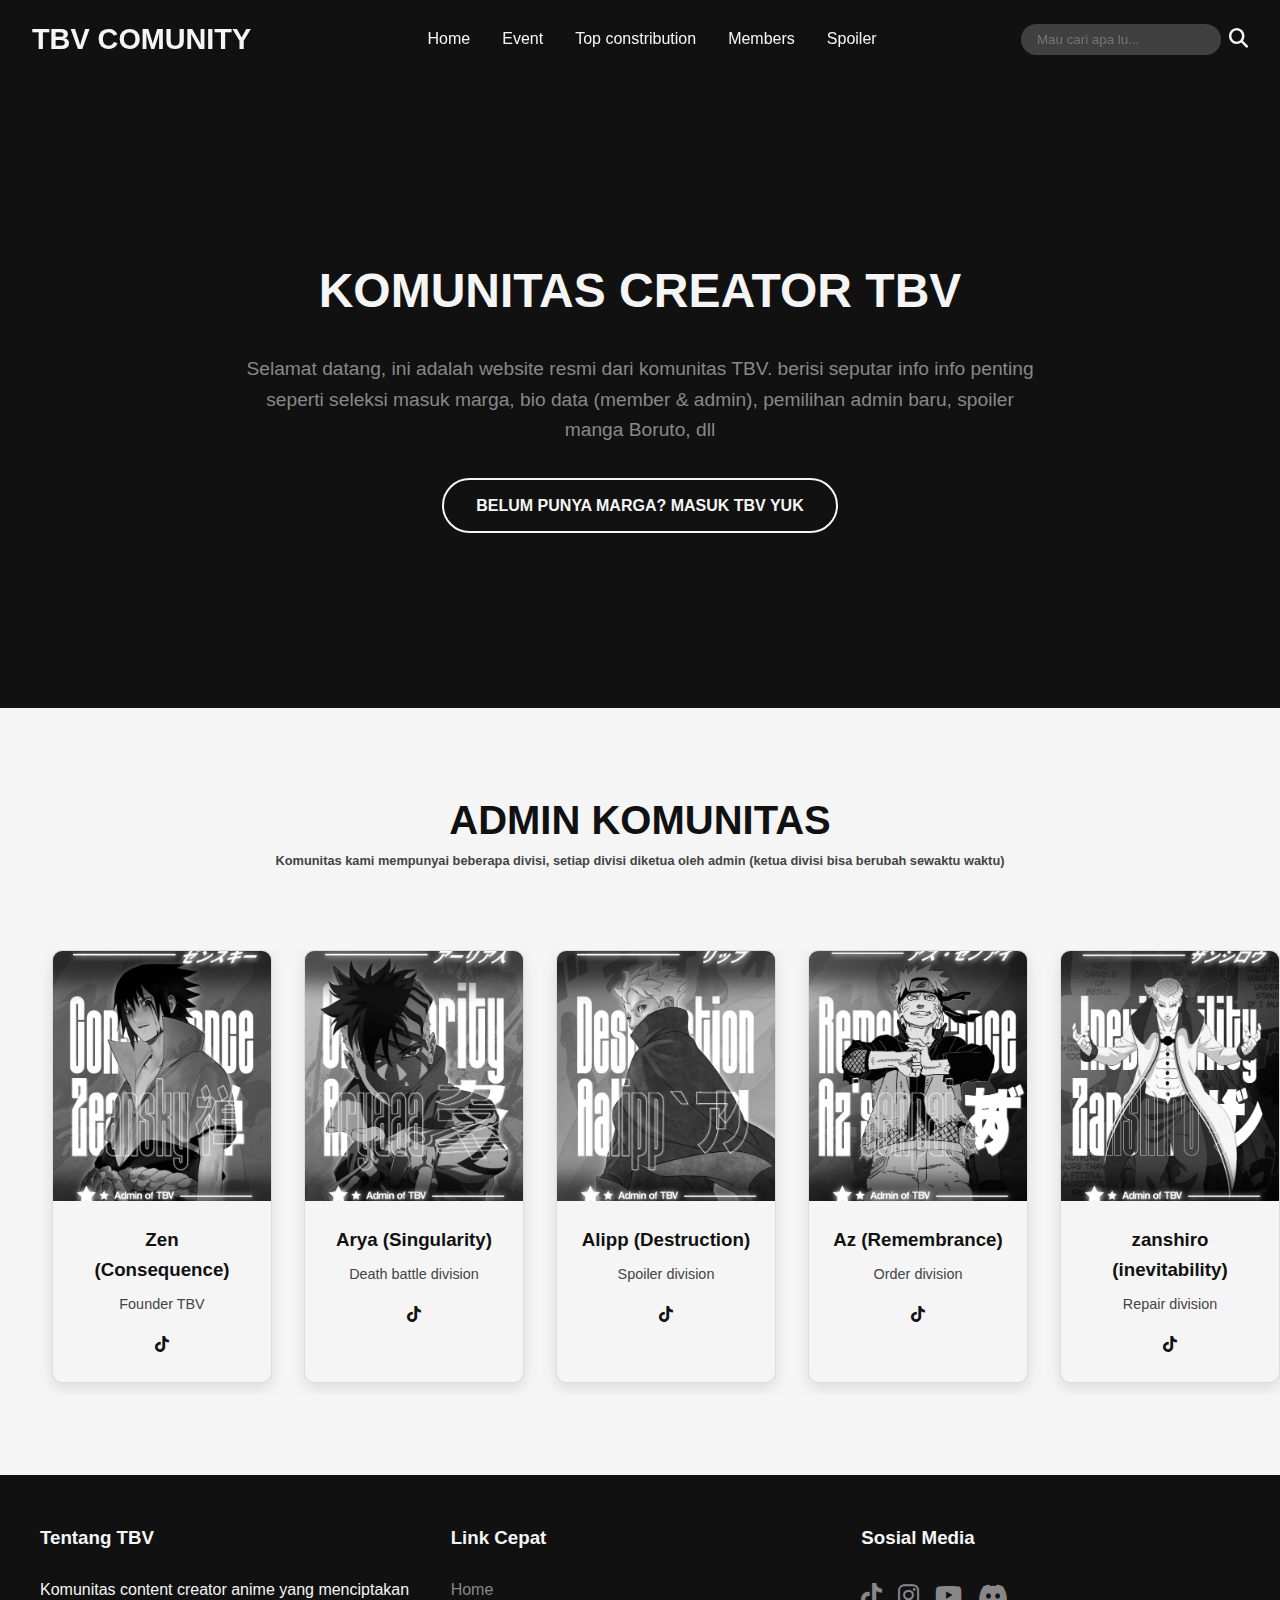
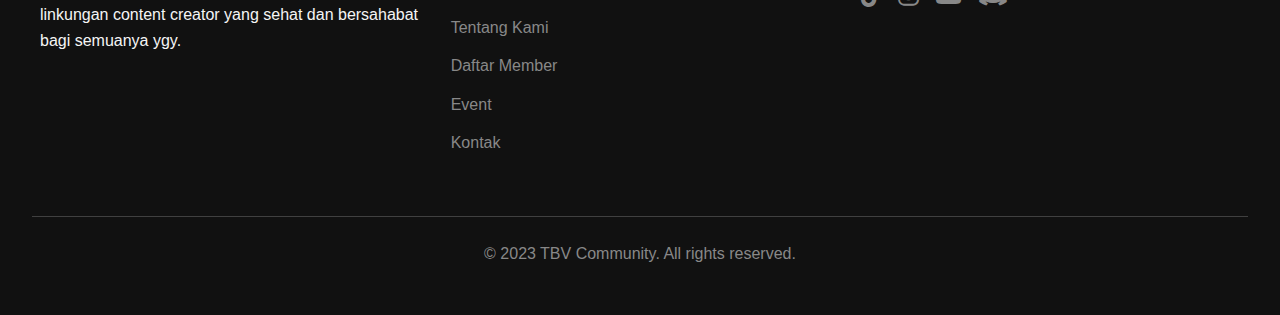
<file: index.html>
<!DOCTYPE html>
<html lang="id">
<head>
    <meta charset="UTF-8">
    <meta name="viewport" content="width=device-width, initial-scale=1.0">
    <title>TBV - Komunitas Anime Creator</title>
    <link rel="stylesheet" href="https://cdnjs.cloudflare.com/ajax/libs/font-awesome/6.4.0/css/all.min.css">
    <link rel="stylesheet" href="index.css">
    <style>
    /* Scroll team mulus dan responsif */
    .team-container {
        overflow-x: auto;
        -webkit-overflow-scrolling: touch;
    }
    
    .team-scroll {
                display: flex;
                gap: 32px;
                scroll-behavior: smooth;
                overflow-x: auto;
                padding-bottom: 12px;
                padding-right: 24px;
                scroll-snap-type: x mandatory;
    }
    
    @media (min-width: 900px) {
            .team-scroll {
                padding-right: 80px;
    }
    
    .team-member {
        flex: 0 0 auto;
        scroll-snap-align: center;
        width: 220px;
        /* Atur lebar sesuai kebutuhan */
    }
    </style>
</head>
<body>
    <header>
        <nav>
            <a href="index.html" class="logo">TBV COMUNITY</a>
            <ul class="nav-links">
                <li><a href="index.html">Home</a></li>
                <li><a href="event.html">Event</a></li>
                <li><a href="topmember.html">Top constribution</a></li>
                <li><a href="member.html">Members</a></li>
                <li><a href="spoiler.html">Spoiler</a></li>
            </ul>
            <div class="search-box">
                <input type="text" class="search-input" placeholder="Mau cari apa lu...">
                <button class="search-btn"><i class="fas fa-search"></i></button>
            </div>
        </nav>
    </header>

    <section class="hero">
        <h1>KOMUNITAS CREATOR TBV</h1>
        <p>Selamat datang, ini adalah website resmi dari komunitas TBV. berisi seputar info info penting seperti seleksi masuk marga, bio data (member & admin), pemilihan admin baru, spoiler manga Boruto, dll</p>
        <a href="joinseleksi.html" class="cta-btn">BELUM PUNYA MARGA? MASUK TBV YUK</a>
    </section>

    <section class="team-section">
        <h2 class="section-title">ADMIN KOMUNITAS</h2>
        <h3 class="section-title-2">Komunitas kami mempunyai beberapa divisi, setiap divisi diketua oleh admin (ketua divisi bisa berubah sewaktu waktu)</h3>

        <div class="team-container">
            <div class="team-scroll" id="teamScroll">
                <div class="team-member">
                    <a href="https://tiktok.com/@ze4nxy" target="_blank">
                        <img src="zen.jpeg" alt="Profil Admin 1: Pria berambut hitam dan ganteng (masih gantengan arya)" class="member-image">
                    </a>
                    <div class="member-info">
                        <h3>Zen (Consequence)</h3>
                        <p>Founder TBV</p>
                        <div class="member-social">
                            <i class="fab fa-tiktok"></i>
                        </div>
                    </div>
                </div>

                <div class="team-member">
                    <a href="https://www.tiktok.com/@arya_omnipoteng?_t=ZS-8ysyykdcnFi&_r=1" target="_blank">
                        <img src="arya.jpeg" alt="Profil Admin 2: cowo ganteng mirip ayanokouji" class="member-image">
                    </a>
                    <div class="member-info">
                        <h3>Arya (Singularity)</h3>
                        <p>Death battle division</p>
                        <div class="member-social">
                            <i class="fab fa-tiktok"></i>
                        </div>
                    </div>
                </div>

                <div class="team-member">
                    <a href="https://www.tiktok.com/@aliptbv?_t=ZS-8ysjqxosmBN&_r=1" target="_blank">
                        <img src="alip.jpeg" alt="Profil Admin 3: Preman grub cuy, ada karbit langsung disikat" class="member-image">
                    </a>
                    <div class="member-info">
                        <h3>Alipp (Destruction)</h3>
                        <p>Spoiler division</p>
                        <div class="member-social">
                            <i class="fab fa-tiktok"></i>
                        </div>
                    </div>
                </div>

                <div class="team-member">
                    <a href="https://www.tiktok.com/" target="_blank">
                        <img src="az.jpeg" alt="Profil Admin 4: cowo kalem & cool" class="member-image">
                    </a>
                    <div class="member-info">
                        <h3>Az (Remembrance)</h3>
                        <p>Order division</p>
                        <div class="member-social">
                            <i class="fab fa-tiktok"></i>
                        </div>
                    </div>
                </div>

                <div class="team-member">
                    <a href="https://www.tiktok.com/" target="_blank">
                        <img src="zan.jpeg" alt="Profil Admin 5: Pria dengan kamera dan properti editing" class="member-image">
                    </a>
                    <div class="member-info">
                        <h3>zanshiro (inevitability)</h3>
                        <p>Repair division</p>
                        <div class="member-social">
                            <i class="fab fa-tiktok"></i>
                        </div>
                    </div>
                </div>

                <div class="team-member">
                    <a href="https://www.tiktok.com/" target="_blank">
                        <img src="ziezie.jpeg" alt="Profil Admin 6: Wanita dengan sketchpad anime" class="member-image">
                    </a>
                    <div class="member-info">
                        <h3>Ziezie (Causality)</h3>
                        <p>Demolition division</p>
                        <div class="member-social">
                            <i class="fab fa-tiktok"></i>
                        </div>
                    </div>
                </div>
            </div>
        </div>


    </section>

    <footer>
        <div class="footer-content">
            <div class="footer-column">
                <h3>Tentang TBV</h3>
                <p>Komunitas content creator anime yang menciptakan linkungan content creator yang sehat dan bersahabat bagi semuanya ygy.</p>
            </div>
            <div class="footer-column">
                <h3>Link Cepat</h3>
                <ul class="footer-links">
                    <li><a href="index.html">Home</a></li>
                    <li><a href="https://www.tiktok.com/@official_tbv?_t=ZS-8yugEPXDLJH&_r=1">Tentang Kami</a></li>
                    <li><a href="member.html">Daftar Member</a></li>
                    <li><a href="event.html">Event</a></li>
                    <li><a href="#">Kontak</a></li>
                </ul>
            </div>
            <div class="footer-column">
                <h3>Sosial Media</h3>
                <div class="social-links">
                    <a href="#"><i class="fab fa-tiktok"></i></a>
                    <a href="#"><i class="fab fa-instagram"></i></a>
                    <a href="#"><i class="fab fa-youtube"></i></a>
                    <a href="#"><i class="fab fa-discord"></i></a>
                </div>
            </div>
        </div>
        <div class="copyright">
            <p>&copy; 2023 TBV Community. All rights reserved.</p>
        </div>
    </footer>

    <script>


        // Enable horizontal scrolling with mouse wheel (laptop/PC) dan swipe (HP)
        const teamScroll = document.getElementById('teamScroll');
        teamScroll.addEventListener('wheel', function(e) {
            if (e.deltaY !== 0) {
                this.scrollLeft += e.deltaY;
                e.preventDefault();
            }
        });
        // Swipe/drag scroll for mobile (opsional, agar lebih halus di HP)
        let isDown = false;
        let startX;
        let scrollLeft;
        teamScroll.addEventListener('touchstart', function(e) {
            isDown = true;
            startX = e.touches[0].pageX - this.offsetLeft;
            scrollLeft = this.scrollLeft;
        });
        teamScroll.addEventListener('touchmove', function(e) {
            if (!isDown) return;
            const x = e.touches[0].pageX - this.offsetLeft;
            const walk = (startX - x);
            this.scrollLeft = scrollLeft + walk;
        });
        teamScroll.addEventListener('touchend', function() {
            isDown = false;
        });

        // Fitur search box: redirect ke halaman sesuai kata kunci
        const searchInput = document.querySelector('.search-input');
        const searchBtn = document.querySelector('.search-btn');

        function handleSearch() {
            const keyword = searchInput.value.trim().toLowerCase();
            if (!keyword) return;

            // Daftar kata kunci dan target halaman
            const routes = [
                { keywords: ['spoiler', 'spoler', 'spiler', 'spolr'], action: () => window.location.href = 'spoiler.html' },
                { keywords: ['event', 'evnt', 'even', 'evemt', 'collab', 'koleb'], action: () => window.location.href = 'event.html' },
                { keywords: ['member', 'members', 'membar', 'mamber', 'anggota'], action: () => window.location.href = 'member.html' },
                { keywords: ['power', 'scaling', 'power scaling', 'scalling', 'scalling', 'power scalling', 'death battle', 'debeh', 'Death battle', 'Debeh', 'detbetel'], action: () => window.location.href = 'halaman2.html' },
                { keywords: ['home', 'beranda', 'utama', 'tbv'], action: () => window.location.href = 'index.html' },
                { keywords: ['join', 'seleksi', 'join seleksi', 'cara masuk grup', 'link seleksi', 'link wa', 'link whatsapp'], action: () => window.location.href = 'joinseleksi.html' },
                { keywords: ['top constribution', 'konstribusi terbanyak'], action: () => window.location.hreff = 'topmember.html' }
            ]

            // Fuzzy match: cek apakah keyword mengandung atau mirip dengan salah satu kata kunci
            let found = false;
            for (const route of routes) {
                for (const key of route.keywords) {
                    // Cek jika keyword mengandung kata kunci, atau kata kunci mengandung keyword
                    if (keyword.includes(key) || key.includes(keyword)) {
                        route.action();
                        found = true;
                        break;
                    }
                }
                if (found) break;
            }
            if (!found) {
                // Default: arahkan ke home
                window.location.href = 'tbv.html';
            }
        }

        searchBtn.addEventListener('click', handleSearch);
        searchInput.addEventListener('keydown', function(e) {
            if (e.key === 'Enter') {
                handleSearch();
            }
        });
    </script>
</body>
</html>
</file>
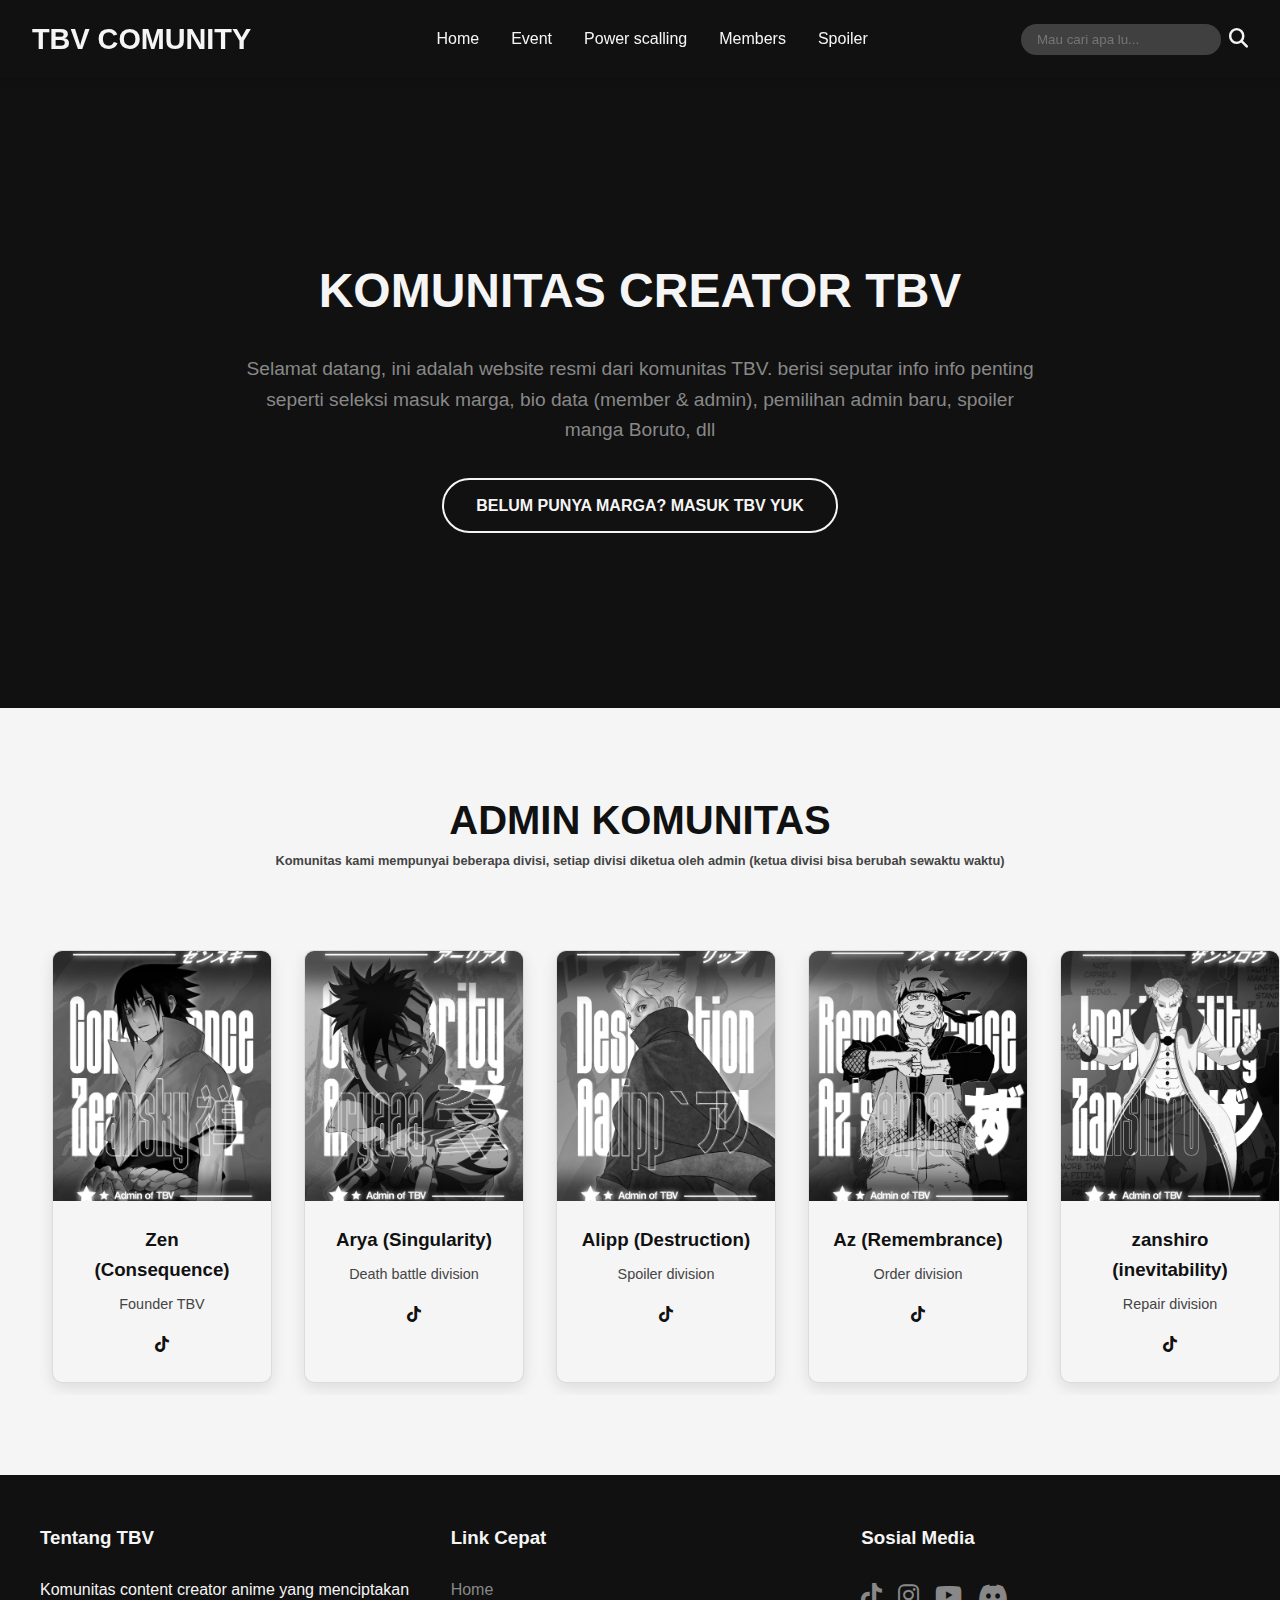
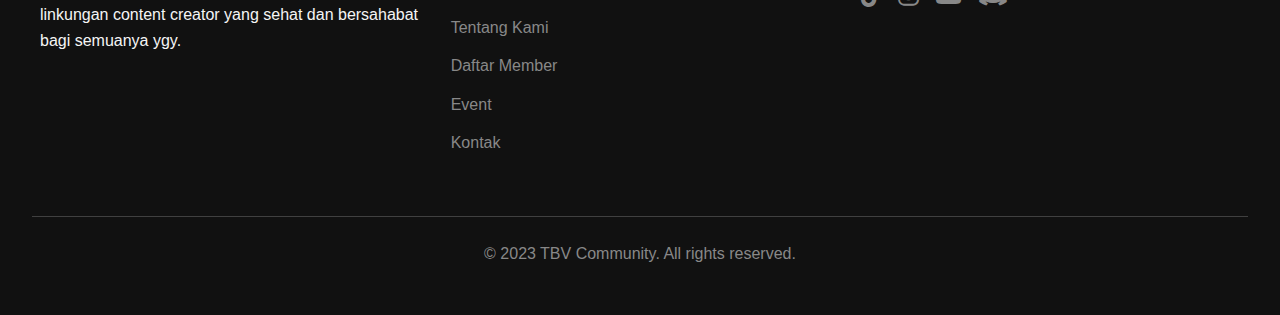
<file: tbv.html>
<!DOCTYPE html>
<html lang="id">
<head>
    <meta charset="UTF-8">
    <meta name="viewport" content="width=device-width, initial-scale=1.0">
    <title>TBV - Komunitas Anime Creator</title>
    <link rel="stylesheet" href="https://cdnjs.cloudflare.com/ajax/libs/font-awesome/6.4.0/css/all.min.css">
    <link rel="stylesheet" href="tbv.css">
    <style>
    /* Scroll team mulus dan responsif */
    .team-container {
        overflow-x: auto;
        -webkit-overflow-scrolling: touch;
    }
        .team-scroll {
                display: flex;
                gap: 32px;
                scroll-behavior: smooth;
                overflow-x: auto;
                padding-bottom: 12px;
                padding-right: 24px;
                scroll-snap-type: x mandatory;
        }
        @media (min-width: 900px) {
            .team-scroll {
                padding-right: 80px;
            }
        }
    .team-member {
        flex: 0 0 auto;
        scroll-snap-align: center;
        width: 220px;
        /* Atur lebar sesuai kebutuhan */
    }
    </style>
</head>
<body>
    <header>
        <nav>
            <a href="tbv.html" class="logo">TBV COMUNITY</a>
            <ul class="nav-links">
                <li><a href="tbv.html">Home</a></li>
                <li><a href="event.html">Event</a></li>
                <li><a href="halaman2.html">Power scalling</a></li>
                <li><a href="member.html">Members</a></li>
                <li><a href="spoiler.html">Spoiler</a></li>
            </ul>
            <div class="search-box">
                <input type="text" class="search-input" placeholder="Mau cari apa lu...">
                <button class="search-btn"><i class="fas fa-search"></i></button>
            </div>
        </nav>
    </header>

    <section class="hero">
        <h1>KOMUNITAS CREATOR TBV</h1>
        <p>Selamat datang, ini adalah website resmi dari komunitas TBV. berisi seputar info info penting seperti seleksi masuk marga, bio data (member & admin), pemilihan admin baru, spoiler manga Boruto, dll</p>
        <a href="https://chat.whatsapp.com/JoujpczU0C43maOGKSdoH1?mode=ac_t" class="cta-btn">BELUM PUNYA MARGA? MASUK TBV YUK</a>
    </section>

    <section class="team-section">
        <h2 class="section-title">ADMIN KOMUNITAS</h2>
        <h3 class="section-title-2">Komunitas kami mempunyai beberapa divisi, setiap divisi diketua oleh admin (ketua divisi bisa berubah sewaktu waktu)</h3>

        <div class="team-container">
            <div class="team-scroll" id="teamScroll">
                <div class="team-member">
                    <a href="https://tiktok.com/@ze4nxy" target="_blank">
                        <img src="zen.jpeg" alt="Profil Admin 1: Pria berambut hitam dan ganteng (masih gantengan arya)" class="member-image">
                    </a>
                    <div class="member-info">
                        <h3>Zen (Consequence)</h3>
                        <p>Founder TBV</p>
                        <div class="member-social">
                            <i class="fab fa-tiktok"></i>
                        </div>
                    </div>
                </div>

                <div class="team-member">
                    <a href="https://www.tiktok.com/@arya_omnipoteng?_t=ZS-8ysyykdcnFi&_r=1" target="_blank">
                        <img src="arya.jpeg" alt="Profil Admin 2: cowo ganteng mirip ayanokouji" class="member-image">
                    </a>
                    <div class="member-info">
                        <h3>Arya (Singularity)</h3>
                        <p>Death battle division</p>
                        <div class="member-social">
                            <i class="fab fa-tiktok"></i>
                        </div>
                    </div>
                </div>

                <div class="team-member">
                    <a href="https://www.tiktok.com/@aliptbv?_t=ZS-8ysjqxosmBN&_r=1" target="_blank">
                        <img src="alip.jpeg" alt="Profil Admin 3: Preman grub cuy, ada karbit langsung disikat" class="member-image">
                    </a>
                    <div class="member-info">
                        <h3>Alipp (Destruction)</h3>
                        <p>Spoiler division</p>
                        <div class="member-social">
                            <i class="fab fa-tiktok"></i>
                        </div>
                    </div>
                </div>

                <div class="team-member">
                    <a href="https://www.tiktok.com/" target="_blank">
                        <img src="az.jpeg" alt="Profil Admin 4: cowo kalem & cool" class="member-image">
                    </a>
                    <div class="member-info">
                        <h3>Az (Remembrance)</h3>
                        <p>Order division</p>
                        <div class="member-social">
                            <i class="fab fa-tiktok"></i>
                        </div>
                    </div>
                </div>

                <div class="team-member">
                    <a href="https://www.tiktok.com/" target="_blank">
                        <img src="zan.jpeg" alt="Profil Admin 5: Pria dengan kamera dan properti editing" class="member-image">
                    </a>
                    <div class="member-info">
                        <h3>zanshiro (inevitability)</h3>
                        <p>Repair division</p>
                        <div class="member-social">
                            <i class="fab fa-tiktok"></i>
                        </div>
                    </div>
                </div>

                <div class="team-member">
                    <a href="https://www.tiktok.com/" target="_blank">
                        <img src="ziezie.jpeg" alt="Profil Admin 6: Wanita dengan sketchpad anime" class="member-image">
                    </a>
                    <div class="member-info">
                        <h3>Ziezie (Causality)</h3>
                        <p>Demolition division</p>
                        <div class="member-social">
                            <i class="fab fa-tiktok"></i>
                        </div>
                    </div>
                </div>
            </div>
        </div>


    </section>

    <footer>
        <div class="footer-content">
            <div class="footer-column">
                <h3>Tentang TBV</h3>
                <p>Komunitas content creator anime yang menciptakan linkungan content creator yang sehat dan bersahabat bagi semuanya ygy.</p>
            </div>
            <div class="footer-column">
                <h3>Link Cepat</h3>
                <ul class="footer-links">
                    <li><a href="tbv.html">Home</a></li>
                    <li><a href="https://www.tiktok.com/@official_tbv?_t=ZS-8yugEPXDLJH&_r=1">Tentang Kami</a></li>
                    <li><a href="member.html">Daftar Member</a></li>
                    <li><a href="#">Event</a></li>
                    <li><a href="#">Kontak</a></li>
                </ul>
            </div>
            <div class="footer-column">
                <h3>Sosial Media</h3>
                <div class="social-links">
                    <a href="#"><i class="fab fa-tiktok"></i></a>
                    <a href="#"><i class="fab fa-instagram"></i></a>
                    <a href="#"><i class="fab fa-youtube"></i></a>
                    <a href="#"><i class="fab fa-discord"></i></a>
                </div>
            </div>
        </div>
        <div class="copyright">
            <p>&copy; 2023 TBV Community. All rights reserved.</p>
        </div>
    </footer>

    <script>


        // Enable horizontal scrolling with mouse wheel (laptop/PC) dan swipe (HP)
        const teamScroll = document.getElementById('teamScroll');
        teamScroll.addEventListener('wheel', function(e) {
            if (e.deltaY !== 0) {
                this.scrollLeft += e.deltaY;
                e.preventDefault();
            }
        });
        // Swipe/drag scroll for mobile (opsional, agar lebih halus di HP)
        let isDown = false;
        let startX;
        let scrollLeft;
        teamScroll.addEventListener('touchstart', function(e) {
            isDown = true;
            startX = e.touches[0].pageX - this.offsetLeft;
            scrollLeft = this.scrollLeft;
        });
        teamScroll.addEventListener('touchmove', function(e) {
            if (!isDown) return;
            const x = e.touches[0].pageX - this.offsetLeft;
            const walk = (startX - x);
            this.scrollLeft = scrollLeft + walk;
        });
        teamScroll.addEventListener('touchend', function() {
            isDown = false;
        });

        // Fitur search box: redirect ke halaman sesuai kata kunci
        const searchInput = document.querySelector('.search-input');
        const searchBtn = document.querySelector('.search-btn');

        function handleSearch() {
            const keyword = searchInput.value.trim().toLowerCase();
            if (!keyword) return;

            // Daftar kata kunci dan target halaman
            const routes = [
                { keywords: ['spoiler', 'spoler', 'spiler', 'spolr'], action: () => window.location.href = 'spoiler.html' },
                { keywords: ['event', 'evnt', 'even', 'evemt'], action: () => alert('belum ada kocak, gua masih pusing bikinnya.') },
                { keywords: ['member', 'members', 'membar', 'mamber', 'anggota'], action: () => window.location.href = 'member.html' },
                { keywords: ['power', 'scaling', 'power scaling', 'scalling', 'scalling', 'power scalling', 'death battle', 'debeh', 'Death battle', 'Debeh', 'detbetel'], action: () => window.location.href = 'halaman2.html' },
                { keywords: ['home', 'beranda', 'utama', 'tbv'], action: () => window.location.href = 'tbv.html' }
            ];

            // Fuzzy match: cek apakah keyword mengandung atau mirip dengan salah satu kata kunci
            let found = false;
            for (const route of routes) {
                for (const key of route.keywords) {
                    // Cek jika keyword mengandung kata kunci, atau kata kunci mengandung keyword
                    if (keyword.includes(key) || key.includes(keyword)) {
                        route.action();
                        found = true;
                        break;
                    }
                }
                if (found) break;
            }
            if (!found) {
                // Default: arahkan ke home
                window.location.href = 'tbv.html';
            }
        }

        searchBtn.addEventListener('click', handleSearch);
        searchInput.addEventListener('keydown', function(e) {
            if (e.key === 'Enter') {
                handleSearch();
            }
        });
    </script>
</body>
</html>
</file>
<file: index.css>
:root {
            --black: #111111;
            --dark-gray: #222222;
            --medium-gray: #444444;
            --light-gray: #888888;
            --white: #f5f5f5;
        }

        * {
            margin: 0;
            padding: 0;
            box-sizing: border-box;
            font-family: 'Segoe UI', Tahoma, Geneva, Verdana, sans-serif;
        }

        body {
            background-color: var(--white);
            color: var(--black);
            line-height: 1.6;
        }

        header {
            background-color: var(--black);
            padding: 1rem 2rem;
            box-shadow: 0 4px 6px rgba(0, 0, 0, 0.1);
            position: sticky;
            top: 0;
            z-index: 100;
        }

        

        nav {
            display: flex;
            justify-content: space-between;
            align-items: center;
        }

        .logo {
            font-size: 1.8rem;
            font-weight: bold;
            color: var(--white);
            text-decoration: none;
        }

        .nav-links {
            display: flex;
            list-style: none;
        }

        .nav-links li {
            margin-left: 2rem;
        }

        .nav-links a {
            color: var(--white);
            text-decoration: none;
            font-weight: 500;
            transition: color 0.3s;
            position: relative;
        }

        .nav-links a:hover {
            color: var(--light-gray);
        }

        .search-box {
            display: flex;
            align-items: center;
        }

        .search-input {
            padding: 0.5rem 1rem;
            border-radius: 20px;
            border: none;
            outline: none;
            background-color: rgba(255, 255, 255, 0.2);
            color: var(--white);
            transition: all 0.3s;
            width: 200px;
        }

        .search-input:focus {
            background-color: rgba(255, 255, 255, 0.3);
            width: 250px;
        }

        .search-btn {
            background: none;
            border: none;
            color: var(--white);
            margin-left: 0.5rem;
            cursor: pointer;
            font-size: 1.2rem;
        }

        .hero {
            padding: 5rem 2rem;
            text-align: center;
            background-color: var(--black);
            color: var(--white);
            min-height: 70vh;
            display: flex;
            flex-direction: column;
            justify-content: center;
            align-items: center;
        }

        .hero h1 {
            font-size: 3rem;
            margin-bottom: 1.5rem;
        }

        .hero p {
            font-size: 1.2rem;
            max-width: 800px;
            margin: 0 auto 2rem;
            color: var(--light-gray);
        }

        .cta-btn {
            display: inline-block;
            padding: 0.8rem 2rem;
            background-color: transparent;
            color: var(--white);
            text-decoration: none;
            border-radius: 30px;
            font-weight: bold;
            transition: all 0.3s;
            border: 2px solid var(--white);
        }

        .cta-btn:hover {
            background-color: var(--white);
            color: var(--black);
        }

        .team-section {
            padding: 5rem 0;
            background-color: var(--white);
        }

        .section-title {
            text-align: center;
            margin-bottom: 3rem;
            font-size: 2.5rem;
            color: var(--black);
        }

        .section-title-2 {
            text-align: center;
            font-size: 0.8rem;
            color: #444444;
            padding-bottom: 50px;
            height: 30px;
            line-height: 1px;
            position: relative;
            top: -40px;
        }
        
        .team-container {
            width: 100%;
            overflow: auto;
            position: relative;
            margin-left: 20px;
        }

        .team-scroll {
            display: flex;
            gap: 2rem;
            padding: 0 2rem;
            overflow-x: auto;
            scroll-snap-type: x mandatory;
            -webkit-overflow-scrolling: touch;
            scrollbar-width: none;
        }

        .team-scroll::-webkit-scrollbar {
            display: none;
        }

        .team-member {
            scroll-snap-align: start;
            flex: 0 0 auto;
            width: 250px;
            background-color: var(--white);
            border-radius: 10px;
            overflow: hidden;
            box-shadow: 0 5px 15px rgba(0, 0, 0, 0.1);
            transition: transform 0.3s;
            border: 1px solid rgba(0, 0, 0, 0.1);
        }

        .team-member:hover {
            transform: translateY(-5px);
        }

        .member-image {
            width: 100%;
            height: 250px;
            object-fit: cover;
            display: block;
            filter: grayscale(100%);
            transition: filter 0.3s;
        }

        .team-member:hover .member-image {
            filter: grayscale(0%);
        }

        .member-info {
            padding: 1.5rem;
            text-align: center;
        }

        .member-info h3 {
            margin-bottom: 0.5rem;
            color: var(--black);
        }

        .member-info p {
            color: var(--medium-gray);
            font-size: 0.9rem;
        }

        .member-social {
            margin-top: 1rem;
            color: var(--black);
        }

        .scroll-controls {
            display: flex;
            justify-content: center;
            margin-top: 2rem;
            gap: 1rem;
        }

        .scroll-btn {
            background: var(--black);
            color: var(--white);
            border: none;
            padding: 0.5rem 1rem;
            border-radius: 5px;
            cursor: pointer;
            transition: background 0.3s;
        }

        .scroll-btn:hover {
            background: var(--dark-gray);
        }

        footer {
            background-color: var(--black);
            padding: 3rem 2rem;
            color: var(--white);
        }

        .footer-content {
            max-width: 1200px;
            margin: 0 auto;
            display: grid;
            grid-template-columns: repeat(auto-fit, minmax(250px, 1fr));
            gap: 2rem;
        }

        .footer-column h3 {
            margin-bottom: 1.5rem;
            color: var(--white);
        }

        .footer-links {
            list-style: none;
        }

        .footer-links li {
            margin-bottom: 0.8rem;
        }

        .footer-links a {
            color: var(--light-gray);
            text-decoration: none;
            transition: color 0.3s;
        }

        .footer-links a:hover {
            color: var(--white);
        }

        .social-links {
            display: flex;
            gap: 1rem;
            margin-top: 1rem;
        }

        .social-links a {
            color: var(--light-gray);
            font-size: 1.5rem;
            transition: color 0.3s;
        }

        .social-links a:hover {
            color: var(--white);
        }

        .copyright {
            text-align: center;
            margin-top: 3rem;
            padding-top: 1.5rem;
            border-top: 1px solid rgba(255, 255, 255, 0.2);
            color: var(--light-gray);
        }

        @media (max-width: 768px) {
            .nav-links {
                display: none;
            }

            .hero h1 {
                font-size: 2.2rem;
            }

            .hero p {
                font-size: 1rem;
            }
        }
</file>
<file: tbv.css>
:root {
            --black: #111111;
            --dark-gray: #222222;
            --medium-gray: #444444;
            --light-gray: #888888;
            --white: #f5f5f5;
        }

        * {
            margin: 0;
            padding: 0;
            box-sizing: border-box;
            font-family: 'Segoe UI', Tahoma, Geneva, Verdana, sans-serif;
        }

        body {
            background-color: var(--white);
            color: var(--black);
            line-height: 1.6;
        }

        header {
            background-color: var(--black);
            padding: 1rem 2rem;
            box-shadow: 0 4px 6px rgba(0, 0, 0, 0.1);
            position: sticky;
            top: 0;
            z-index: 100;
        }

        

        nav {
            display: flex;
            justify-content: space-between;
            align-items: center;
        }

        .logo {
            font-size: 1.8rem;
            font-weight: bold;
            color: var(--white);
            text-decoration: none;
        }

        .nav-links {
            display: flex;
            list-style: none;
        }

        .nav-links li {
            margin-left: 2rem;
        }

        .nav-links a {
            color: var(--white);
            text-decoration: none;
            font-weight: 500;
            transition: color 0.3s;
            position: relative;
        }

        .nav-links a:hover {
            color: var(--light-gray);
        }

        .search-box {
            display: flex;
            align-items: center;
        }

        .search-input {
            padding: 0.5rem 1rem;
            border-radius: 20px;
            border: none;
            outline: none;
            background-color: rgba(255, 255, 255, 0.2);
            color: var(--white);
            transition: all 0.3s;
            width: 200px;
        }

        .search-input:focus {
            background-color: rgba(255, 255, 255, 0.3);
            width: 250px;
        }

        .search-btn {
            background: none;
            border: none;
            color: var(--white);
            margin-left: 0.5rem;
            cursor: pointer;
            font-size: 1.2rem;
        }

        .hero {
            padding: 5rem 2rem;
            text-align: center;
            background-color: var(--black);
            color: var(--white);
            min-height: 70vh;
            display: flex;
            flex-direction: column;
            justify-content: center;
            align-items: center;
        }

        .hero h1 {
            font-size: 3rem;
            margin-bottom: 1.5rem;
        }

        .hero p {
            font-size: 1.2rem;
            max-width: 800px;
            margin: 0 auto 2rem;
            color: var(--light-gray);
        }

        .cta-btn {
            display: inline-block;
            padding: 0.8rem 2rem;
            background-color: transparent;
            color: var(--white);
            text-decoration: none;
            border-radius: 30px;
            font-weight: bold;
            transition: all 0.3s;
            border: 2px solid var(--white);
        }

        .cta-btn:hover {
            background-color: var(--white);
            color: var(--black);
        }

        .team-section {
            padding: 5rem 0;
            background-color: var(--white);
        }

        .section-title {
            text-align: center;
            margin-bottom: 3rem;
            font-size: 2.5rem;
            color: var(--black);
        }

        .section-title-2 {
            text-align: center;
            font-size: 0.8rem;
            color: #444444;
            padding-bottom: 50px;
            height: 30px;
            line-height: 1px;
            position: relative;
            top: -40px;
        }
        
        .team-container {
            width: 100%;
            overflow: auto;
            position: relative;
            margin-left: 20px;
        }

        .team-scroll {
            display: flex;
            gap: 2rem;
            padding: 0 2rem;
            overflow-x: auto;
            scroll-snap-type: x mandatory;
            -webkit-overflow-scrolling: touch;
            scrollbar-width: none;
        }

        .team-scroll::-webkit-scrollbar {
            display: none;
        }

        .team-member {
            scroll-snap-align: start;
            flex: 0 0 auto;
            width: 250px;
            background-color: var(--white);
            border-radius: 10px;
            overflow: hidden;
            box-shadow: 0 5px 15px rgba(0, 0, 0, 0.1);
            transition: transform 0.3s;
            border: 1px solid rgba(0, 0, 0, 0.1);
        }

        .team-member:hover {
            transform: translateY(-5px);
        }

        .member-image {
            width: 100%;
            height: 250px;
            object-fit: cover;
            display: block;
            filter: grayscale(100%);
            transition: filter 0.3s;
        }

        .team-member:hover .member-image {
            filter: grayscale(0%);
        }

        .member-info {
            padding: 1.5rem;
            text-align: center;
        }

        .member-info h3 {
            margin-bottom: 0.5rem;
            color: var(--black);
        }

        .member-info p {
            color: var(--medium-gray);
            font-size: 0.9rem;
        }

        .member-social {
            margin-top: 1rem;
            color: var(--black);
        }

        .scroll-controls {
            display: flex;
            justify-content: center;
            margin-top: 2rem;
            gap: 1rem;
        }

        .scroll-btn {
            background: var(--black);
            color: var(--white);
            border: none;
            padding: 0.5rem 1rem;
            border-radius: 5px;
            cursor: pointer;
            transition: background 0.3s;
        }

        .scroll-btn:hover {
            background: var(--dark-gray);
        }

        footer {
            background-color: var(--black);
            padding: 3rem 2rem;
            color: var(--white);
        }

        .footer-content {
            max-width: 1200px;
            margin: 0 auto;
            display: grid;
            grid-template-columns: repeat(auto-fit, minmax(250px, 1fr));
            gap: 2rem;
        }

        .footer-column h3 {
            margin-bottom: 1.5rem;
            color: var(--white);
        }

        .footer-links {
            list-style: none;
        }

        .footer-links li {
            margin-bottom: 0.8rem;
        }

        .footer-links a {
            color: var(--light-gray);
            text-decoration: none;
            transition: color 0.3s;
        }

        .footer-links a:hover {
            color: var(--white);
        }

        .social-links {
            display: flex;
            gap: 1rem;
            margin-top: 1rem;
        }

        .social-links a {
            color: var(--light-gray);
            font-size: 1.5rem;
            transition: color 0.3s;
        }

        .social-links a:hover {
            color: var(--white);
        }

        .copyright {
            text-align: center;
            margin-top: 3rem;
            padding-top: 1.5rem;
            border-top: 1px solid rgba(255, 255, 255, 0.2);
            color: var(--light-gray);
        }

        @media (max-width: 768px) {
            .nav-links {
                display: none;
            }

            .hero h1 {
                font-size: 2.2rem;
            }

            .hero p {
                font-size: 1rem;
            }
        }
</file>
